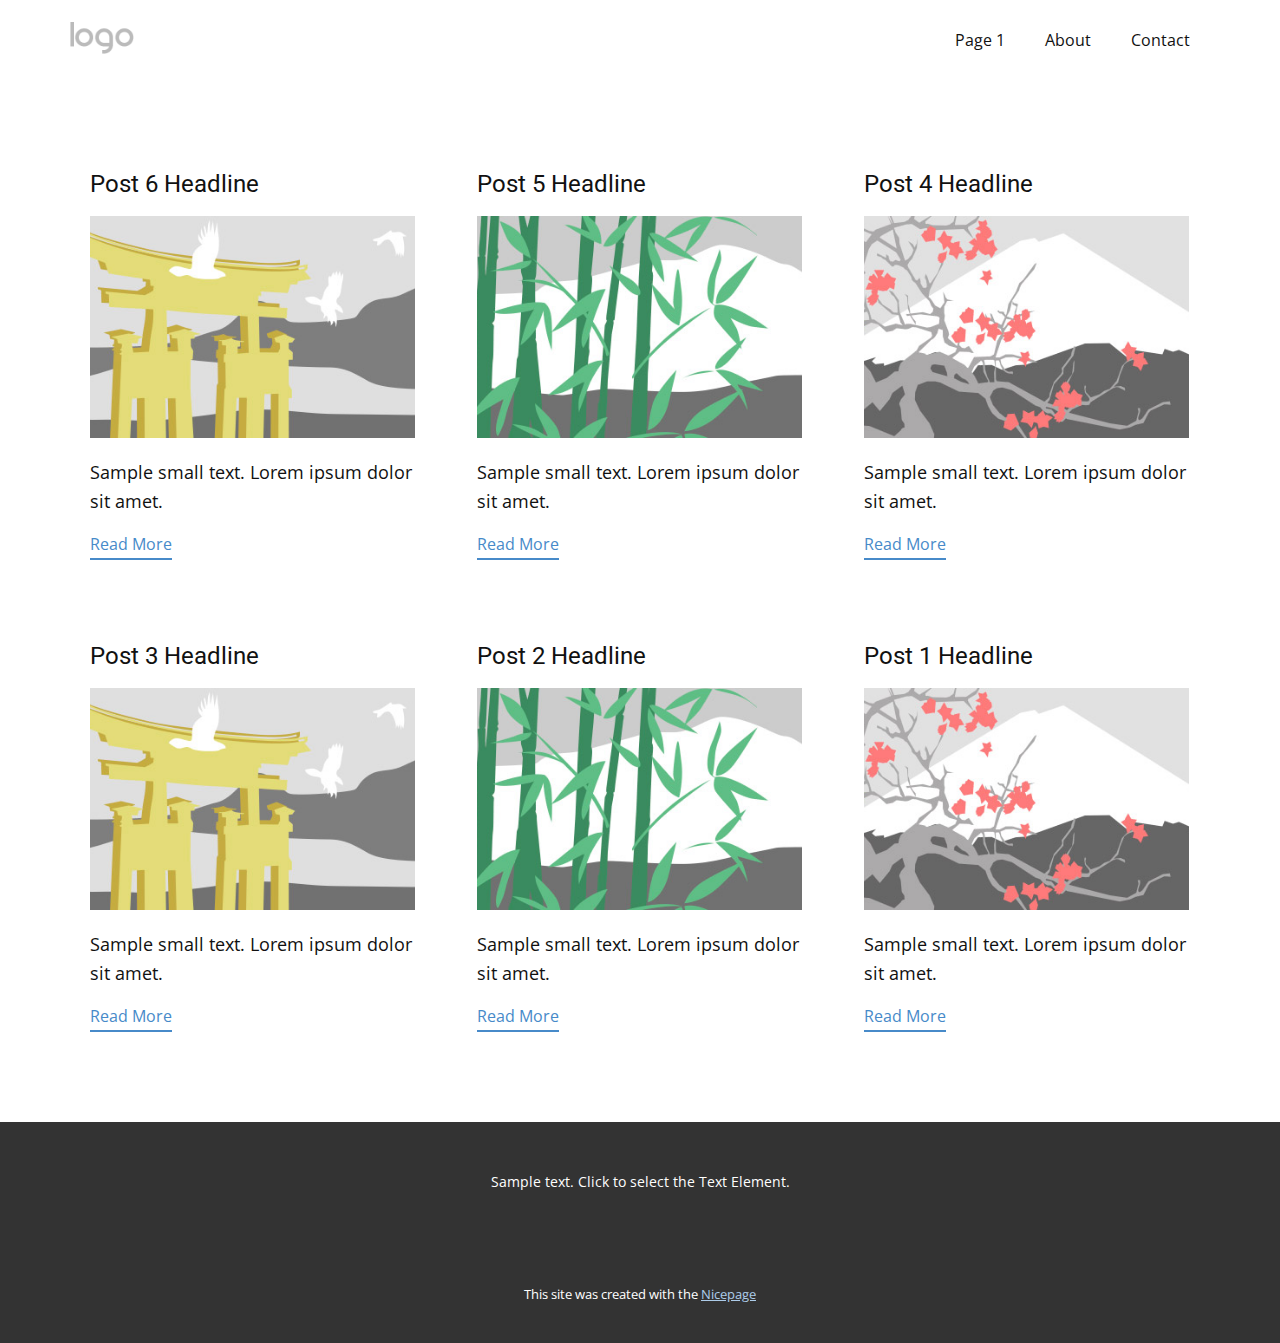
<file: WebSite6331773/blog/blog.html>
<!DOCTYPE html>
<html style="font-size: 16px;" lang="en"><head>
    <meta name="viewport" content="width=device-width, initial-scale=1.0">
    <meta charset="utf-8">
    <meta name="keywords" content="">
    <meta name="description" content="">
    <title>Blog</title>
    <link rel="stylesheet" href="../nicepage.css" media="screen">
<link rel="stylesheet" href="../Blog-Template.css" media="screen">
    <script class="u-script" type="text/javascript" src="../jquery-1.9.1.min.js" defer=""></script>
    <script class="u-script" type="text/javascript" src="../nicepage.js" defer=""></script>
    <meta name="generator" content="Nicepage 6.16.15, nicepage.com">
    <link id="u-theme-google-font" rel="stylesheet" href="https://fonts.googleapis.com/css?family=Roboto:100,100i,300,300i,400,400i,500,500i,700,700i,900,900i|Open+Sans:300,300i,400,400i,500,500i,600,600i,700,700i,800,800i">
    
    
    
    <script type="application/ld+json">{
		"@context": "http://schema.org",
		"@type": "Organization",
		"name": "",
		"logo": "images/default-logo.png"
}</script>
    <meta name="theme-color" content="#478ac9">
  <meta data-intl-tel-input-cdn-path="intlTelInput/"></head>
  <body data-path-to-root="./" data-include-products="false" class="u-body u-xl-mode" data-lang="en"><header class="u-clearfix u-header u-header" id="sec-6c7b"><div class="u-clearfix u-sheet u-valign-middle u-sheet-1">
        <a href="#" class="u-image u-logo u-image-1">
          <img src="../images/default-logo.png" class="u-logo-image u-logo-image-1">
        </a>
        <nav class="u-menu u-menu-dropdown u-offcanvas u-menu-1">
          <div class="menu-collapse" style="font-size: 1rem; letter-spacing: 0px;">
            <a class="u-button-style u-custom-left-right-menu-spacing u-custom-padding-bottom u-custom-top-bottom-menu-spacing u-nav-link u-text-active-palette-1-base u-text-hover-palette-2-base" href="#">
              <svg class="u-svg-link" viewBox="0 0 24 24"><use xlink:href="#menu-hamburger"></use></svg>
              <svg class="u-svg-content" version="1.1" id="menu-hamburger" viewBox="0 0 16 16" x="0px" y="0px" xmlns:xlink="http://www.w3.org/1999/xlink" xmlns="http://www.w3.org/2000/svg"><g><rect y="1" width="16" height="2"></rect><rect y="7" width="16" height="2"></rect><rect y="13" width="16" height="2"></rect>
</g></svg>
            </a>
          </div>
          <div class="u-nav-container">
            <ul class="u-nav u-unstyled u-nav-1"><li class="u-nav-item"><a class="u-button-style u-nav-link u-text-active-palette-1-base u-text-hover-palette-2-base" href="../" style="padding: 10px 20px;">Page 1</a>
</li><li class="u-nav-item"><a class="u-button-style u-nav-link u-text-active-palette-1-base u-text-hover-palette-2-base" href="../About.html" style="padding: 10px 20px;">About</a>
</li><li class="u-nav-item"><a class="u-button-style u-nav-link u-text-active-palette-1-base u-text-hover-palette-2-base" href="../Contact.html" style="padding: 10px 20px;">Contact</a>
</li></ul>
          </div>
          <div class="u-nav-container-collapse">
            <div class="u-black u-container-style u-inner-container-layout u-opacity u-opacity-95 u-sidenav">
              <div class="u-inner-container-layout u-sidenav-overflow">
                <div class="u-menu-close"></div>
                <ul class="u-align-center u-nav u-popupmenu-items u-unstyled u-nav-2"><li class="u-nav-item"><a class="u-button-style u-nav-link" href="../">Page 1</a>
</li><li class="u-nav-item"><a class="u-button-style u-nav-link" href="../About.html">About</a>
</li><li class="u-nav-item"><a class="u-button-style u-nav-link" href="../Contact.html">Contact</a>
</li></ul>
              </div>
            </div>
            <div class="u-black u-menu-overlay u-opacity u-opacity-70"></div>
          </div>
        </nav>
      </div></header>
    <section class="u-clearfix u-section-1" id="sec-f47a">
      <div class="u-clearfix u-sheet u-valign-middle u-sheet-1"><!--blog--><!--blog_options_json--><!--{"type":"Recent","source":"","tags":"","count":""}--><!--/blog_options_json-->
        <div class="u-blog u-expanded-width u-repeater u-repeater-1"><!--blog_post-->
          <div class="u-blog-post u-container-style u-repeater-item u-white u-repeater-item-1">
            <div class="u-container-layout u-similar-container u-valign-top u-container-layout-1"><!--blog_post_header-->
              <h4 class="u-blog-control u-text u-text-1">
                <a class="u-post-header-link" href="../blog/post-5.html">Post 6 Headline</a>
              </h4><!--/blog_post_header--><!--blog_post_image-->
              <a class="u-post-header-link" href="../blog/post-5.html"><img alt="" class="u-blog-control u-expanded-width u-image u-image-default u-image-1" src="../images/8ad73f3c.jpeg"></a><!--/blog_post_image--><!--blog_post_content-->
              <div class="u-blog-control u-post-content u-text u-text-2 fr-view">Sample small text. Lorem ipsum dolor sit amet.</div><!--/blog_post_content--><!--blog_post_readmore-->
              <a href="../blog/post-5.html" class="u-blog-control u-border-2 u-border-palette-1-base u-btn u-btn-rectangle u-button-style u-none u-btn-1"><!--blog_post_readmore_content--><!--options_json--><!--{"content":"","defaultValue":"Read More"}--><!--/options_json-->Read More<!--/blog_post_readmore_content--></a><!--/blog_post_readmore-->
            </div>
          </div><div class="u-blog-post u-container-style u-repeater-item u-video-cover u-white">
            <div class="u-container-layout u-similar-container u-valign-top u-container-layout-2"><!--blog_post_header-->
              <h4 class="u-blog-control u-text u-text-3">
                <a class="u-post-header-link" href="../blog/post-4.html">Post 5 Headline</a>
              </h4><!--/blog_post_header--><!--blog_post_image-->
              <a class="u-post-header-link" href="../blog/post-4.html"><img alt="" class="u-blog-control u-expanded-width u-image u-image-default u-image-2" src="../images/68f64b9d.jpeg"></a><!--/blog_post_image--><!--blog_post_content-->
              <div class="u-blog-control u-post-content u-text u-text-4 fr-view">Sample small text. Lorem ipsum dolor sit amet.</div><!--/blog_post_content--><!--blog_post_readmore-->
              <a href="../blog/post-4.html" class="u-blog-control u-border-2 u-border-palette-1-base u-btn u-btn-rectangle u-button-style u-none u-btn-2"><!--blog_post_readmore_content--><!--options_json--><!--{"content":"","defaultValue":"Read More"}--><!--/options_json-->Read More<!--/blog_post_readmore_content--></a><!--/blog_post_readmore-->
            </div>
          </div><div class="u-blog-post u-container-style u-repeater-item u-video-cover u-white">
            <div class="u-container-layout u-similar-container u-valign-top u-container-layout-3"><!--blog_post_header-->
              <h4 class="u-blog-control u-text u-text-5">
                <a class="u-post-header-link" href="../blog/post-3.html">Post 4 Headline</a>
              </h4><!--/blog_post_header--><!--blog_post_image-->
              <a class="u-post-header-link" href="../blog/post-3.html"><img alt="" class="u-blog-control u-expanded-width u-image u-image-default u-image-3" src="../images/0fd3416c.jpeg"></a><!--/blog_post_image--><!--blog_post_content-->
              <div class="u-blog-control u-post-content u-text u-text-6 fr-view">Sample small text. Lorem ipsum dolor sit amet.</div><!--/blog_post_content--><!--blog_post_readmore-->
              <a href="../blog/post-3.html" class="u-blog-control u-border-2 u-border-palette-1-base u-btn u-btn-rectangle u-button-style u-none u-btn-3"><!--blog_post_readmore_content--><!--options_json--><!--{"content":"","defaultValue":"Read More"}--><!--/options_json-->Read More<!--/blog_post_readmore_content--></a><!--/blog_post_readmore-->
            </div>
          </div><div class="u-blog-post u-container-style u-repeater-item u-white u-repeater-item-1">
            <div class="u-container-layout u-similar-container u-valign-top u-container-layout-1"><!--blog_post_header-->
              <h4 class="u-blog-control u-text u-text-1">
                <a class="u-post-header-link" href="../blog/post-2.html">Post 3 Headline</a>
              </h4><!--/blog_post_header--><!--blog_post_image-->
              <a class="u-post-header-link" href="../blog/post-2.html"><img alt="" class="u-blog-control u-expanded-width u-image u-image-default u-image-1" src="../images/8ad73f3c.jpeg"></a><!--/blog_post_image--><!--blog_post_content-->
              <div class="u-blog-control u-post-content u-text u-text-2 fr-view">Sample small text. Lorem ipsum dolor sit amet.</div><!--/blog_post_content--><!--blog_post_readmore-->
              <a href="../blog/post-2.html" class="u-blog-control u-border-2 u-border-palette-1-base u-btn u-btn-rectangle u-button-style u-none u-btn-1"><!--blog_post_readmore_content--><!--options_json--><!--{"content":"","defaultValue":"Read More"}--><!--/options_json-->Read More<!--/blog_post_readmore_content--></a><!--/blog_post_readmore-->
            </div>
          </div><div class="u-blog-post u-container-style u-repeater-item u-video-cover u-white">
            <div class="u-container-layout u-similar-container u-valign-top u-container-layout-2"><!--blog_post_header-->
              <h4 class="u-blog-control u-text u-text-3">
                <a class="u-post-header-link" href="../blog/post-1.html">Post 2 Headline</a>
              </h4><!--/blog_post_header--><!--blog_post_image-->
              <a class="u-post-header-link" href="../blog/post-1.html"><img alt="" class="u-blog-control u-expanded-width u-image u-image-default u-image-2" src="../images/68f64b9d.jpeg"></a><!--/blog_post_image--><!--blog_post_content-->
              <div class="u-blog-control u-post-content u-text u-text-4 fr-view">Sample small text. Lorem ipsum dolor sit amet.</div><!--/blog_post_content--><!--blog_post_readmore-->
              <a href="../blog/post-1.html" class="u-blog-control u-border-2 u-border-palette-1-base u-btn u-btn-rectangle u-button-style u-none u-btn-2"><!--blog_post_readmore_content--><!--options_json--><!--{"content":"","defaultValue":"Read More"}--><!--/options_json-->Read More<!--/blog_post_readmore_content--></a><!--/blog_post_readmore-->
            </div>
          </div><div class="u-blog-post u-container-style u-repeater-item u-video-cover u-white">
            <div class="u-container-layout u-similar-container u-valign-top u-container-layout-3"><!--blog_post_header-->
              <h4 class="u-blog-control u-text u-text-5">
                <a class="u-post-header-link" href="../blog/post.html">Post 1 Headline</a>
              </h4><!--/blog_post_header--><!--blog_post_image-->
              <a class="u-post-header-link" href="../blog/post.html"><img alt="" class="u-blog-control u-expanded-width u-image u-image-default u-image-3" src="../images/0fd3416c.jpeg"></a><!--/blog_post_image--><!--blog_post_content-->
              <div class="u-blog-control u-post-content u-text u-text-6 fr-view">Sample small text. Lorem ipsum dolor sit amet.</div><!--/blog_post_content--><!--blog_post_readmore-->
              <a href="../blog/post.html" class="u-blog-control u-border-2 u-border-palette-1-base u-btn u-btn-rectangle u-button-style u-none u-btn-3"><!--blog_post_readmore_content--><!--options_json--><!--{"content":"","defaultValue":"Read More"}--><!--/options_json-->Read More<!--/blog_post_readmore_content--></a><!--/blog_post_readmore-->
            </div>
          </div><!--/blog_post--><!--blog_post-->
          <!--/blog_post--><!--blog_post-->
          <!--/blog_post-->
        </div><!--/blog-->
      </div>
    </section>
    
    
    
    <footer class="u-align-center u-clearfix u-container-align-center u-footer u-grey-80 u-footer" id="sec-4375"><div class="u-clearfix u-sheet u-sheet-1">
        <p class="u-small-text u-text u-text-variant u-text-1">Sample text. Click to select the Text Element.</p>
      </div></footer>
    <section class="u-backlink u-clearfix u-grey-80">
      <p class="u-text">
        <span>This site was created with the </span>
        <a class="u-link" href="https://nicepage.com/" target="_blank" rel="nofollow">
          <span>Nicepage</span>
        </a>
      </p>
    </section>
  
</body></html>
</file>
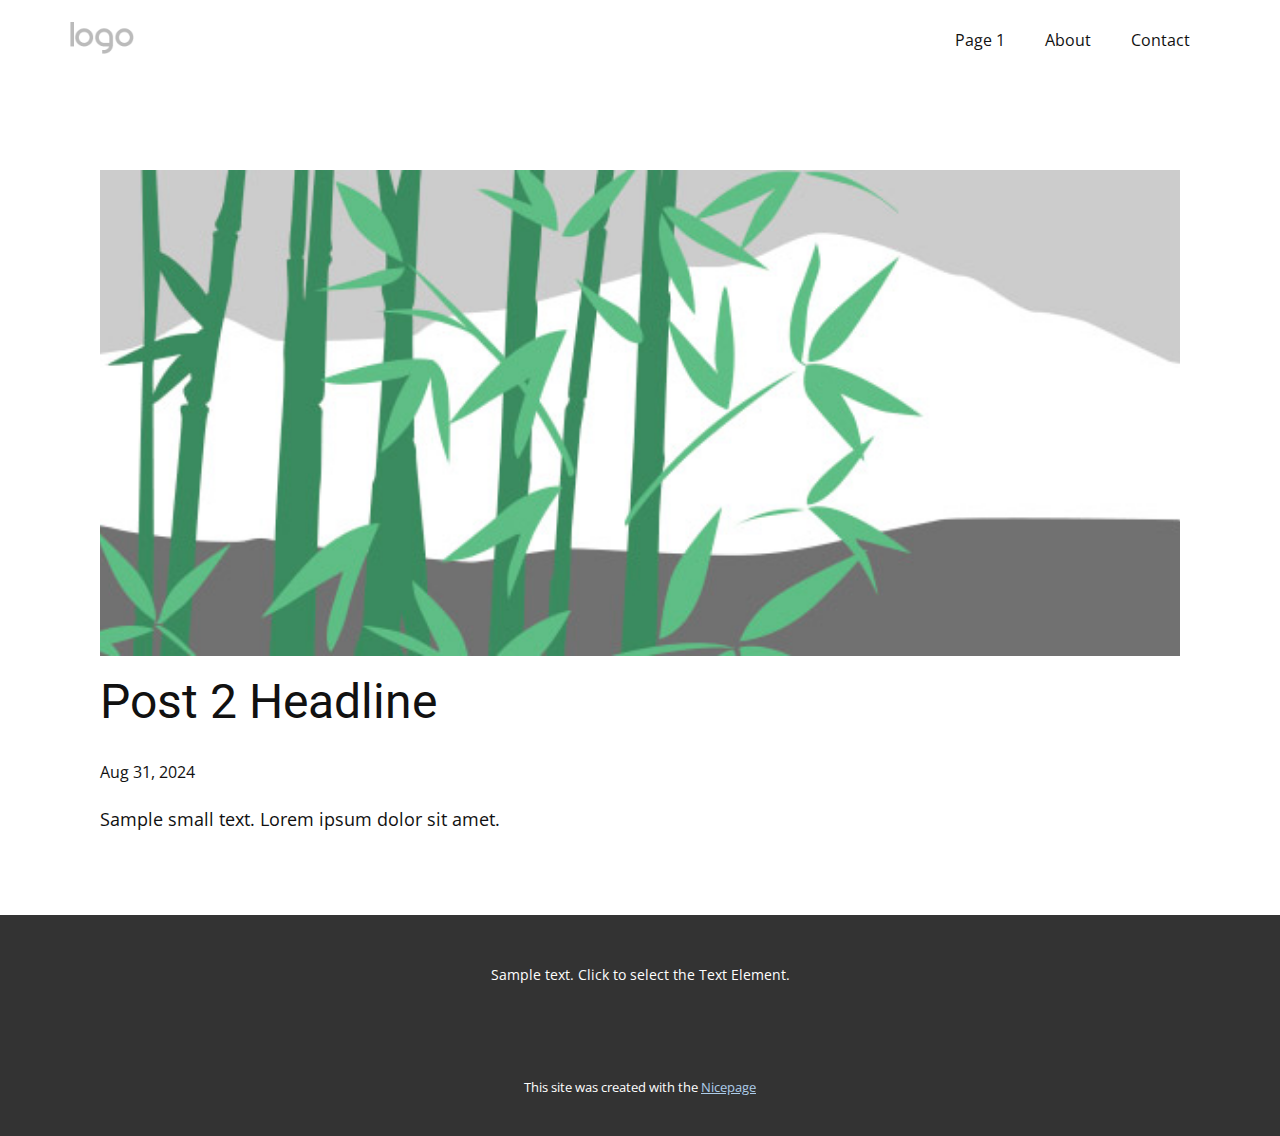
<file: WebSite6331773/blog/post-1.html>
<!DOCTYPE html>
<html style="font-size: 16px;" lang="en"><head>
    <meta name="viewport" content="width=device-width, initial-scale=1.0">
    <meta charset="utf-8">
    <meta name="keywords" content="Post 1 Headline">
    <meta name="description" content="">
    <title>Post 2 Headline</title>
    <link rel="stylesheet" href="../nicepage.css" media="screen">
<link rel="stylesheet" href="../Post-Template.css" media="screen">
    <script class="u-script" type="text/javascript" src="../jquery-1.9.1.min.js" defer=""></script>
    <script class="u-script" type="text/javascript" src="../nicepage.js" defer=""></script>
    <meta name="generator" content="Nicepage 6.16.15, nicepage.com">
    <link id="u-theme-google-font" rel="stylesheet" href="https://fonts.googleapis.com/css?family=Roboto:100,100i,300,300i,400,400i,500,500i,700,700i,900,900i|Open+Sans:300,300i,400,400i,500,500i,600,600i,700,700i,800,800i">
    
    
    
    <script type="application/ld+json">{
		"@context": "http://schema.org",
		"@type": "Organization",
		"name": "",
		"logo": "images/default-logo.png"
}</script>
    <meta name="theme-color" content="#478ac9">
  <meta data-intl-tel-input-cdn-path="intlTelInput/"></head>
  <body data-path-to-root="./" data-include-products="false" class="u-body u-xl-mode" data-lang="en"><header class="u-clearfix u-header u-header" id="sec-6c7b"><div class="u-clearfix u-sheet u-valign-middle u-sheet-1">
        <a href="#" class="u-image u-logo u-image-1">
          <img src="../images/default-logo.png" class="u-logo-image u-logo-image-1">
        </a>
        <nav class="u-menu u-menu-dropdown u-offcanvas u-menu-1">
          <div class="menu-collapse" style="font-size: 1rem; letter-spacing: 0px;">
            <a class="u-button-style u-custom-left-right-menu-spacing u-custom-padding-bottom u-custom-top-bottom-menu-spacing u-nav-link u-text-active-palette-1-base u-text-hover-palette-2-base" href="#">
              <svg class="u-svg-link" viewBox="0 0 24 24"><use xlink:href="#menu-hamburger"></use></svg>
              <svg class="u-svg-content" version="1.1" id="menu-hamburger" viewBox="0 0 16 16" x="0px" y="0px" xmlns:xlink="http://www.w3.org/1999/xlink" xmlns="http://www.w3.org/2000/svg"><g><rect y="1" width="16" height="2"></rect><rect y="7" width="16" height="2"></rect><rect y="13" width="16" height="2"></rect>
</g></svg>
            </a>
          </div>
          <div class="u-nav-container">
            <ul class="u-nav u-unstyled u-nav-1"><li class="u-nav-item"><a class="u-button-style u-nav-link u-text-active-palette-1-base u-text-hover-palette-2-base" href="../" style="padding: 10px 20px;">Page 1</a>
</li><li class="u-nav-item"><a class="u-button-style u-nav-link u-text-active-palette-1-base u-text-hover-palette-2-base" href="../About.html" style="padding: 10px 20px;">About</a>
</li><li class="u-nav-item"><a class="u-button-style u-nav-link u-text-active-palette-1-base u-text-hover-palette-2-base" href="../Contact.html" style="padding: 10px 20px;">Contact</a>
</li></ul>
          </div>
          <div class="u-nav-container-collapse">
            <div class="u-black u-container-style u-inner-container-layout u-opacity u-opacity-95 u-sidenav">
              <div class="u-inner-container-layout u-sidenav-overflow">
                <div class="u-menu-close"></div>
                <ul class="u-align-center u-nav u-popupmenu-items u-unstyled u-nav-2"><li class="u-nav-item"><a class="u-button-style u-nav-link" href="../">Page 1</a>
</li><li class="u-nav-item"><a class="u-button-style u-nav-link" href="../About.html">About</a>
</li><li class="u-nav-item"><a class="u-button-style u-nav-link" href="../Contact.html">Contact</a>
</li></ul>
              </div>
            </div>
            <div class="u-black u-menu-overlay u-opacity u-opacity-70"></div>
          </div>
        </nav>
      </div></header>
    <section class="u-align-center u-clearfix u-section-1" id="sec-69cf">
      <div class="u-clearfix u-sheet u-valign-middle-md u-valign-middle-sm u-valign-middle-xs u-sheet-1"><!--post_details--><!--post_details_options_json--><!--{"source":""}--><!--/post_details_options_json--><!--blog_post-->
        <div class="u-container-style u-expanded-width u-post-details u-post-details-1">
          <div class="u-container-layout u-valign-middle u-container-layout-1"><!--blog_post_image-->
            <img alt="" class="u-blog-control u-expanded-width u-image u-image-default u-image-1" src="../images/68f64b9d.jpeg"><!--/blog_post_image--><!--blog_post_header-->
            <h2 class="u-blog-control u-text u-text-1">Post 2 Headline</h2><!--/blog_post_header--><!--blog_post_metadata-->
            <div class="u-blog-control u-metadata u-metadata-1"><!--blog_post_metadata_date-->
              <span class="u-meta-date u-meta-icon">Aug 31, 2024</span><!--/blog_post_metadata_date--><!--blog_post_metadata_category-->
              <!--/blog_post_metadata_category--><!--blog_post_metadata_comments-->
              <!--/blog_post_metadata_comments-->
            </div><!--/blog_post_metadata--><!--blog_post_content-->
            <div class="u-align-justify u-blog-control u-post-content u-text u-text-2 fr-view">
  Sample small text. Lorem ipsum dolor sit amet.
  </div><!--/blog_post_content-->
          </div>
        </div><!--/blog_post--><!--/post_details-->
      </div>
    </section>
    
    
    
    <footer class="u-align-center u-clearfix u-container-align-center u-footer u-grey-80 u-footer" id="sec-4375"><div class="u-clearfix u-sheet u-sheet-1">
        <p class="u-small-text u-text u-text-variant u-text-1">Sample text. Click to select the Text Element.</p>
      </div></footer>
    <section class="u-backlink u-clearfix u-grey-80">
      <p class="u-text">
        <span>This site was created with the </span>
        <a class="u-link" href="https://nicepage.com/" target="_blank" rel="nofollow">
          <span>Nicepage</span>
        </a>
      </p>
    </section>
  
</body></html>
</file>
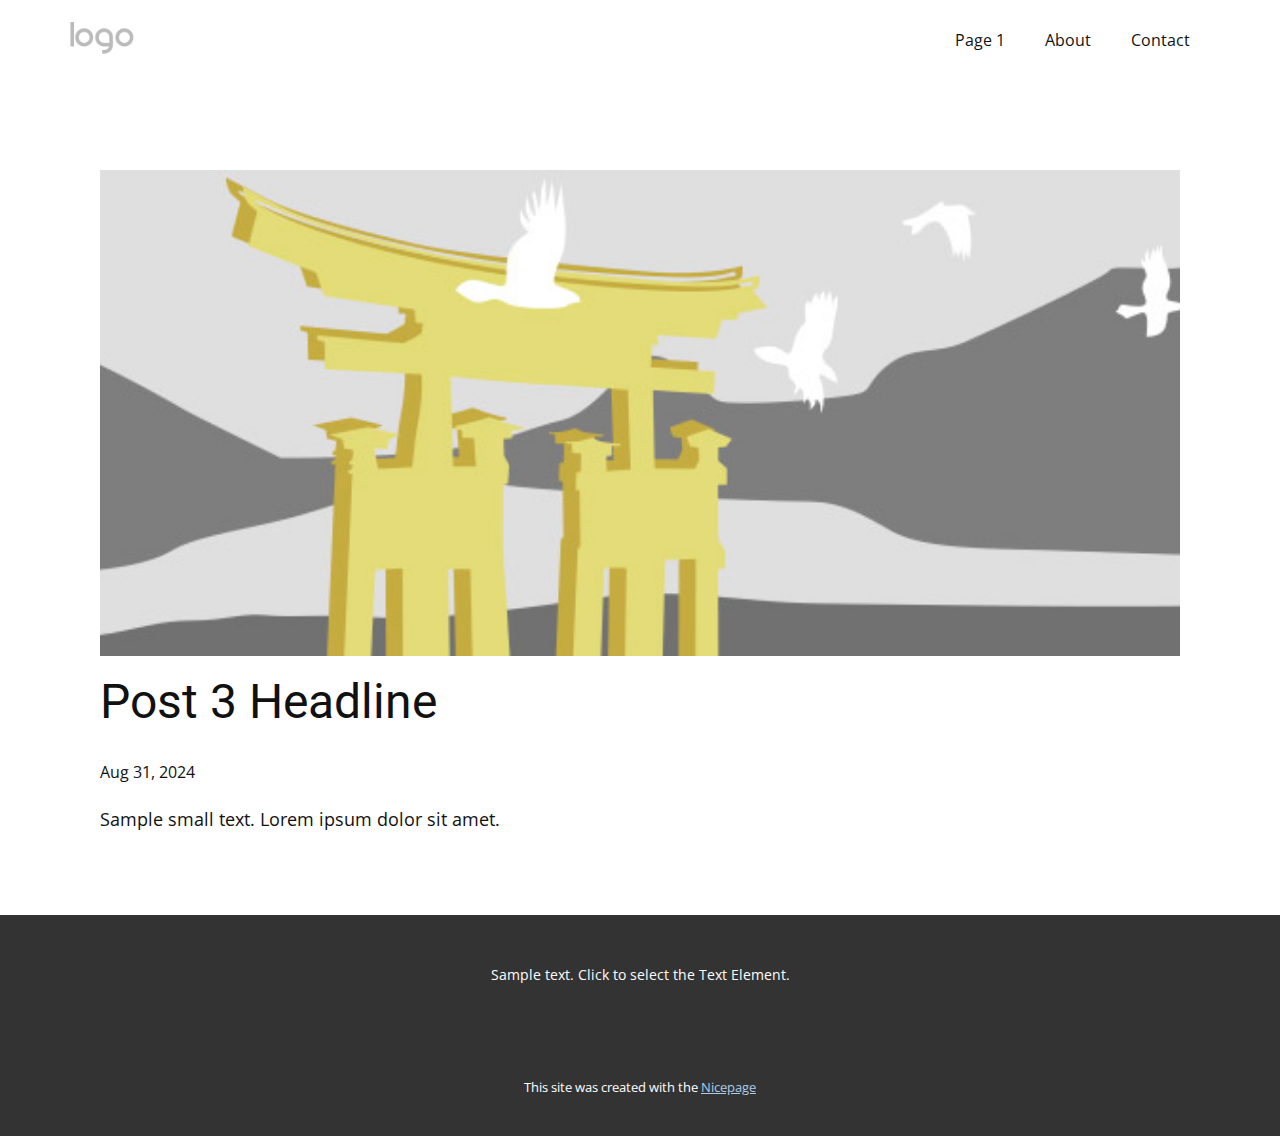
<file: WebSite6331773/blog/post-2.html>
<!DOCTYPE html>
<html style="font-size: 16px;" lang="en"><head>
    <meta name="viewport" content="width=device-width, initial-scale=1.0">
    <meta charset="utf-8">
    <meta name="keywords" content="Post 1 Headline">
    <meta name="description" content="">
    <title>Post 3 Headline</title>
    <link rel="stylesheet" href="../nicepage.css" media="screen">
<link rel="stylesheet" href="../Post-Template.css" media="screen">
    <script class="u-script" type="text/javascript" src="../jquery-1.9.1.min.js" defer=""></script>
    <script class="u-script" type="text/javascript" src="../nicepage.js" defer=""></script>
    <meta name="generator" content="Nicepage 6.16.15, nicepage.com">
    <link id="u-theme-google-font" rel="stylesheet" href="https://fonts.googleapis.com/css?family=Roboto:100,100i,300,300i,400,400i,500,500i,700,700i,900,900i|Open+Sans:300,300i,400,400i,500,500i,600,600i,700,700i,800,800i">
    
    
    
    <script type="application/ld+json">{
		"@context": "http://schema.org",
		"@type": "Organization",
		"name": "",
		"logo": "images/default-logo.png"
}</script>
    <meta name="theme-color" content="#478ac9">
  <meta data-intl-tel-input-cdn-path="intlTelInput/"></head>
  <body data-path-to-root="./" data-include-products="false" class="u-body u-xl-mode" data-lang="en"><header class="u-clearfix u-header u-header" id="sec-6c7b"><div class="u-clearfix u-sheet u-valign-middle u-sheet-1">
        <a href="#" class="u-image u-logo u-image-1">
          <img src="../images/default-logo.png" class="u-logo-image u-logo-image-1">
        </a>
        <nav class="u-menu u-menu-dropdown u-offcanvas u-menu-1">
          <div class="menu-collapse" style="font-size: 1rem; letter-spacing: 0px;">
            <a class="u-button-style u-custom-left-right-menu-spacing u-custom-padding-bottom u-custom-top-bottom-menu-spacing u-nav-link u-text-active-palette-1-base u-text-hover-palette-2-base" href="#">
              <svg class="u-svg-link" viewBox="0 0 24 24"><use xlink:href="#menu-hamburger"></use></svg>
              <svg class="u-svg-content" version="1.1" id="menu-hamburger" viewBox="0 0 16 16" x="0px" y="0px" xmlns:xlink="http://www.w3.org/1999/xlink" xmlns="http://www.w3.org/2000/svg"><g><rect y="1" width="16" height="2"></rect><rect y="7" width="16" height="2"></rect><rect y="13" width="16" height="2"></rect>
</g></svg>
            </a>
          </div>
          <div class="u-nav-container">
            <ul class="u-nav u-unstyled u-nav-1"><li class="u-nav-item"><a class="u-button-style u-nav-link u-text-active-palette-1-base u-text-hover-palette-2-base" href="../" style="padding: 10px 20px;">Page 1</a>
</li><li class="u-nav-item"><a class="u-button-style u-nav-link u-text-active-palette-1-base u-text-hover-palette-2-base" href="../About.html" style="padding: 10px 20px;">About</a>
</li><li class="u-nav-item"><a class="u-button-style u-nav-link u-text-active-palette-1-base u-text-hover-palette-2-base" href="../Contact.html" style="padding: 10px 20px;">Contact</a>
</li></ul>
          </div>
          <div class="u-nav-container-collapse">
            <div class="u-black u-container-style u-inner-container-layout u-opacity u-opacity-95 u-sidenav">
              <div class="u-inner-container-layout u-sidenav-overflow">
                <div class="u-menu-close"></div>
                <ul class="u-align-center u-nav u-popupmenu-items u-unstyled u-nav-2"><li class="u-nav-item"><a class="u-button-style u-nav-link" href="../">Page 1</a>
</li><li class="u-nav-item"><a class="u-button-style u-nav-link" href="../About.html">About</a>
</li><li class="u-nav-item"><a class="u-button-style u-nav-link" href="../Contact.html">Contact</a>
</li></ul>
              </div>
            </div>
            <div class="u-black u-menu-overlay u-opacity u-opacity-70"></div>
          </div>
        </nav>
      </div></header>
    <section class="u-align-center u-clearfix u-section-1" id="sec-69cf">
      <div class="u-clearfix u-sheet u-valign-middle-md u-valign-middle-sm u-valign-middle-xs u-sheet-1"><!--post_details--><!--post_details_options_json--><!--{"source":""}--><!--/post_details_options_json--><!--blog_post-->
        <div class="u-container-style u-expanded-width u-post-details u-post-details-1">
          <div class="u-container-layout u-valign-middle u-container-layout-1"><!--blog_post_image-->
            <img alt="" class="u-blog-control u-expanded-width u-image u-image-default u-image-1" src="../images/8ad73f3c.jpeg"><!--/blog_post_image--><!--blog_post_header-->
            <h2 class="u-blog-control u-text u-text-1">Post 3 Headline</h2><!--/blog_post_header--><!--blog_post_metadata-->
            <div class="u-blog-control u-metadata u-metadata-1"><!--blog_post_metadata_date-->
              <span class="u-meta-date u-meta-icon">Aug 31, 2024</span><!--/blog_post_metadata_date--><!--blog_post_metadata_category-->
              <!--/blog_post_metadata_category--><!--blog_post_metadata_comments-->
              <!--/blog_post_metadata_comments-->
            </div><!--/blog_post_metadata--><!--blog_post_content-->
            <div class="u-align-justify u-blog-control u-post-content u-text u-text-2 fr-view">
  Sample small text. Lorem ipsum dolor sit amet.
  </div><!--/blog_post_content-->
          </div>
        </div><!--/blog_post--><!--/post_details-->
      </div>
    </section>
    
    
    
    <footer class="u-align-center u-clearfix u-container-align-center u-footer u-grey-80 u-footer" id="sec-4375"><div class="u-clearfix u-sheet u-sheet-1">
        <p class="u-small-text u-text u-text-variant u-text-1">Sample text. Click to select the Text Element.</p>
      </div></footer>
    <section class="u-backlink u-clearfix u-grey-80">
      <p class="u-text">
        <span>This site was created with the </span>
        <a class="u-link" href="https://nicepage.com/" target="_blank" rel="nofollow">
          <span>Nicepage</span>
        </a>
      </p>
    </section>
  
</body></html>
</file>
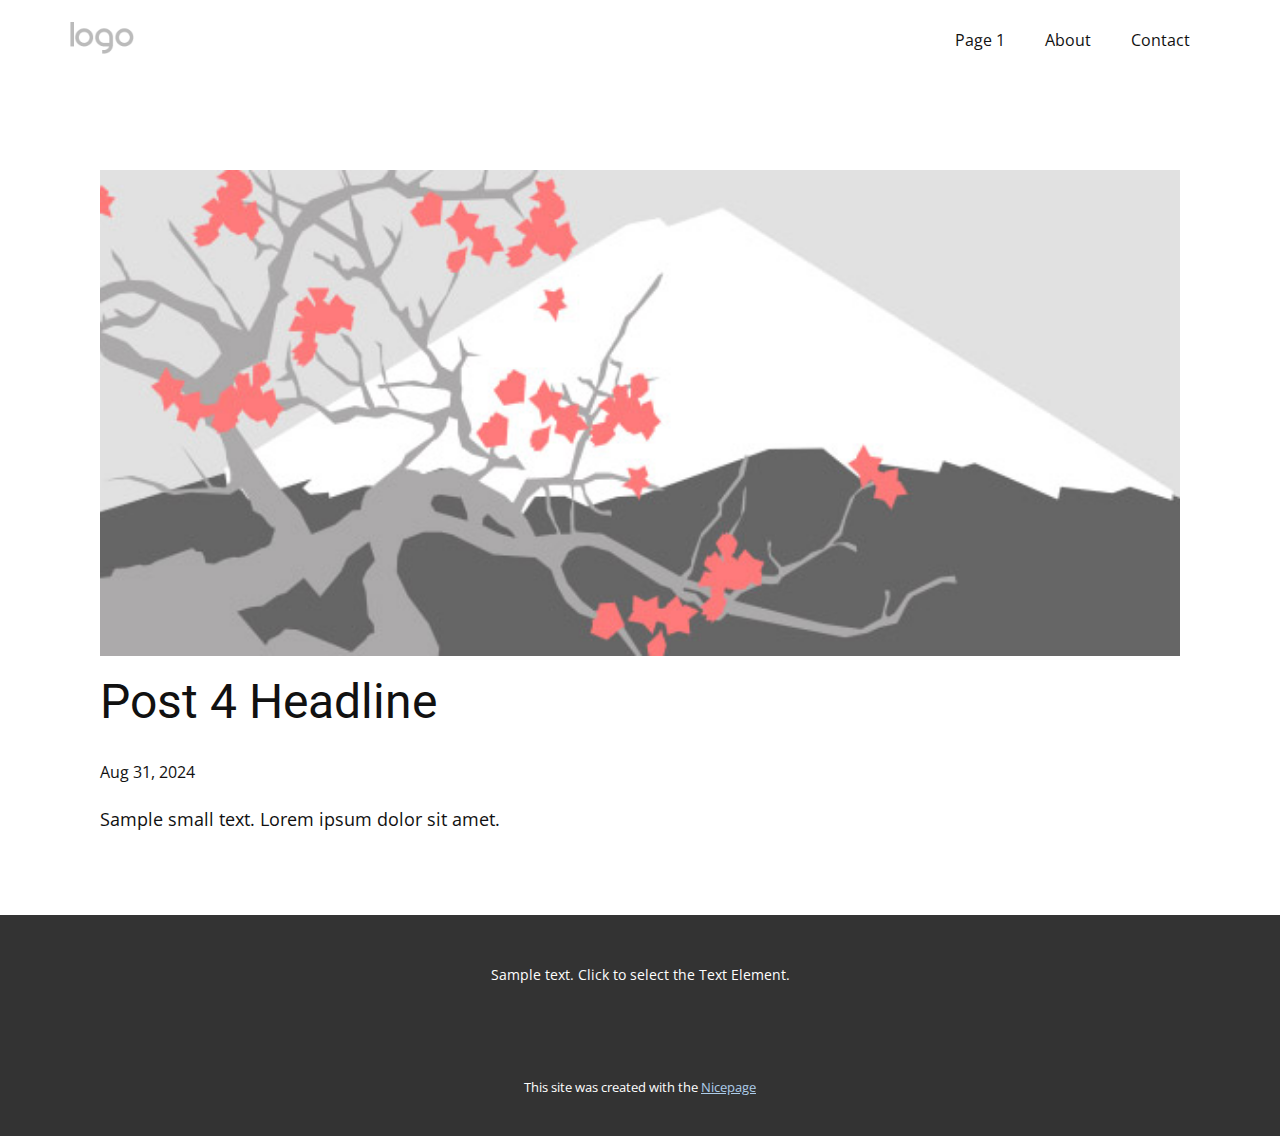
<file: WebSite6331773/blog/post-3.html>
<!DOCTYPE html>
<html style="font-size: 16px;" lang="en"><head>
    <meta name="viewport" content="width=device-width, initial-scale=1.0">
    <meta charset="utf-8">
    <meta name="keywords" content="Post 1 Headline">
    <meta name="description" content="">
    <title>Post 4 Headline</title>
    <link rel="stylesheet" href="../nicepage.css" media="screen">
<link rel="stylesheet" href="../Post-Template.css" media="screen">
    <script class="u-script" type="text/javascript" src="../jquery-1.9.1.min.js" defer=""></script>
    <script class="u-script" type="text/javascript" src="../nicepage.js" defer=""></script>
    <meta name="generator" content="Nicepage 6.16.15, nicepage.com">
    <link id="u-theme-google-font" rel="stylesheet" href="https://fonts.googleapis.com/css?family=Roboto:100,100i,300,300i,400,400i,500,500i,700,700i,900,900i|Open+Sans:300,300i,400,400i,500,500i,600,600i,700,700i,800,800i">
    
    
    
    <script type="application/ld+json">{
		"@context": "http://schema.org",
		"@type": "Organization",
		"name": "",
		"logo": "images/default-logo.png"
}</script>
    <meta name="theme-color" content="#478ac9">
  <meta data-intl-tel-input-cdn-path="intlTelInput/"></head>
  <body data-path-to-root="./" data-include-products="false" class="u-body u-xl-mode" data-lang="en"><header class="u-clearfix u-header u-header" id="sec-6c7b"><div class="u-clearfix u-sheet u-valign-middle u-sheet-1">
        <a href="#" class="u-image u-logo u-image-1">
          <img src="../images/default-logo.png" class="u-logo-image u-logo-image-1">
        </a>
        <nav class="u-menu u-menu-dropdown u-offcanvas u-menu-1">
          <div class="menu-collapse" style="font-size: 1rem; letter-spacing: 0px;">
            <a class="u-button-style u-custom-left-right-menu-spacing u-custom-padding-bottom u-custom-top-bottom-menu-spacing u-nav-link u-text-active-palette-1-base u-text-hover-palette-2-base" href="#">
              <svg class="u-svg-link" viewBox="0 0 24 24"><use xlink:href="#menu-hamburger"></use></svg>
              <svg class="u-svg-content" version="1.1" id="menu-hamburger" viewBox="0 0 16 16" x="0px" y="0px" xmlns:xlink="http://www.w3.org/1999/xlink" xmlns="http://www.w3.org/2000/svg"><g><rect y="1" width="16" height="2"></rect><rect y="7" width="16" height="2"></rect><rect y="13" width="16" height="2"></rect>
</g></svg>
            </a>
          </div>
          <div class="u-nav-container">
            <ul class="u-nav u-unstyled u-nav-1"><li class="u-nav-item"><a class="u-button-style u-nav-link u-text-active-palette-1-base u-text-hover-palette-2-base" href="../" style="padding: 10px 20px;">Page 1</a>
</li><li class="u-nav-item"><a class="u-button-style u-nav-link u-text-active-palette-1-base u-text-hover-palette-2-base" href="../About.html" style="padding: 10px 20px;">About</a>
</li><li class="u-nav-item"><a class="u-button-style u-nav-link u-text-active-palette-1-base u-text-hover-palette-2-base" href="../Contact.html" style="padding: 10px 20px;">Contact</a>
</li></ul>
          </div>
          <div class="u-nav-container-collapse">
            <div class="u-black u-container-style u-inner-container-layout u-opacity u-opacity-95 u-sidenav">
              <div class="u-inner-container-layout u-sidenav-overflow">
                <div class="u-menu-close"></div>
                <ul class="u-align-center u-nav u-popupmenu-items u-unstyled u-nav-2"><li class="u-nav-item"><a class="u-button-style u-nav-link" href="../">Page 1</a>
</li><li class="u-nav-item"><a class="u-button-style u-nav-link" href="../About.html">About</a>
</li><li class="u-nav-item"><a class="u-button-style u-nav-link" href="../Contact.html">Contact</a>
</li></ul>
              </div>
            </div>
            <div class="u-black u-menu-overlay u-opacity u-opacity-70"></div>
          </div>
        </nav>
      </div></header>
    <section class="u-align-center u-clearfix u-section-1" id="sec-69cf">
      <div class="u-clearfix u-sheet u-valign-middle-md u-valign-middle-sm u-valign-middle-xs u-sheet-1"><!--post_details--><!--post_details_options_json--><!--{"source":""}--><!--/post_details_options_json--><!--blog_post-->
        <div class="u-container-style u-expanded-width u-post-details u-post-details-1">
          <div class="u-container-layout u-valign-middle u-container-layout-1"><!--blog_post_image-->
            <img alt="" class="u-blog-control u-expanded-width u-image u-image-default u-image-1" src="../images/0fd3416c.jpeg"><!--/blog_post_image--><!--blog_post_header-->
            <h2 class="u-blog-control u-text u-text-1">Post 4 Headline</h2><!--/blog_post_header--><!--blog_post_metadata-->
            <div class="u-blog-control u-metadata u-metadata-1"><!--blog_post_metadata_date-->
              <span class="u-meta-date u-meta-icon">Aug 31, 2024</span><!--/blog_post_metadata_date--><!--blog_post_metadata_category-->
              <!--/blog_post_metadata_category--><!--blog_post_metadata_comments-->
              <!--/blog_post_metadata_comments-->
            </div><!--/blog_post_metadata--><!--blog_post_content-->
            <div class="u-align-justify u-blog-control u-post-content u-text u-text-2 fr-view">
  Sample small text. Lorem ipsum dolor sit amet.
  </div><!--/blog_post_content-->
          </div>
        </div><!--/blog_post--><!--/post_details-->
      </div>
    </section>
    
    
    
    <footer class="u-align-center u-clearfix u-container-align-center u-footer u-grey-80 u-footer" id="sec-4375"><div class="u-clearfix u-sheet u-sheet-1">
        <p class="u-small-text u-text u-text-variant u-text-1">Sample text. Click to select the Text Element.</p>
      </div></footer>
    <section class="u-backlink u-clearfix u-grey-80">
      <p class="u-text">
        <span>This site was created with the </span>
        <a class="u-link" href="https://nicepage.com/" target="_blank" rel="nofollow">
          <span>Nicepage</span>
        </a>
      </p>
    </section>
  
</body></html>
</file>
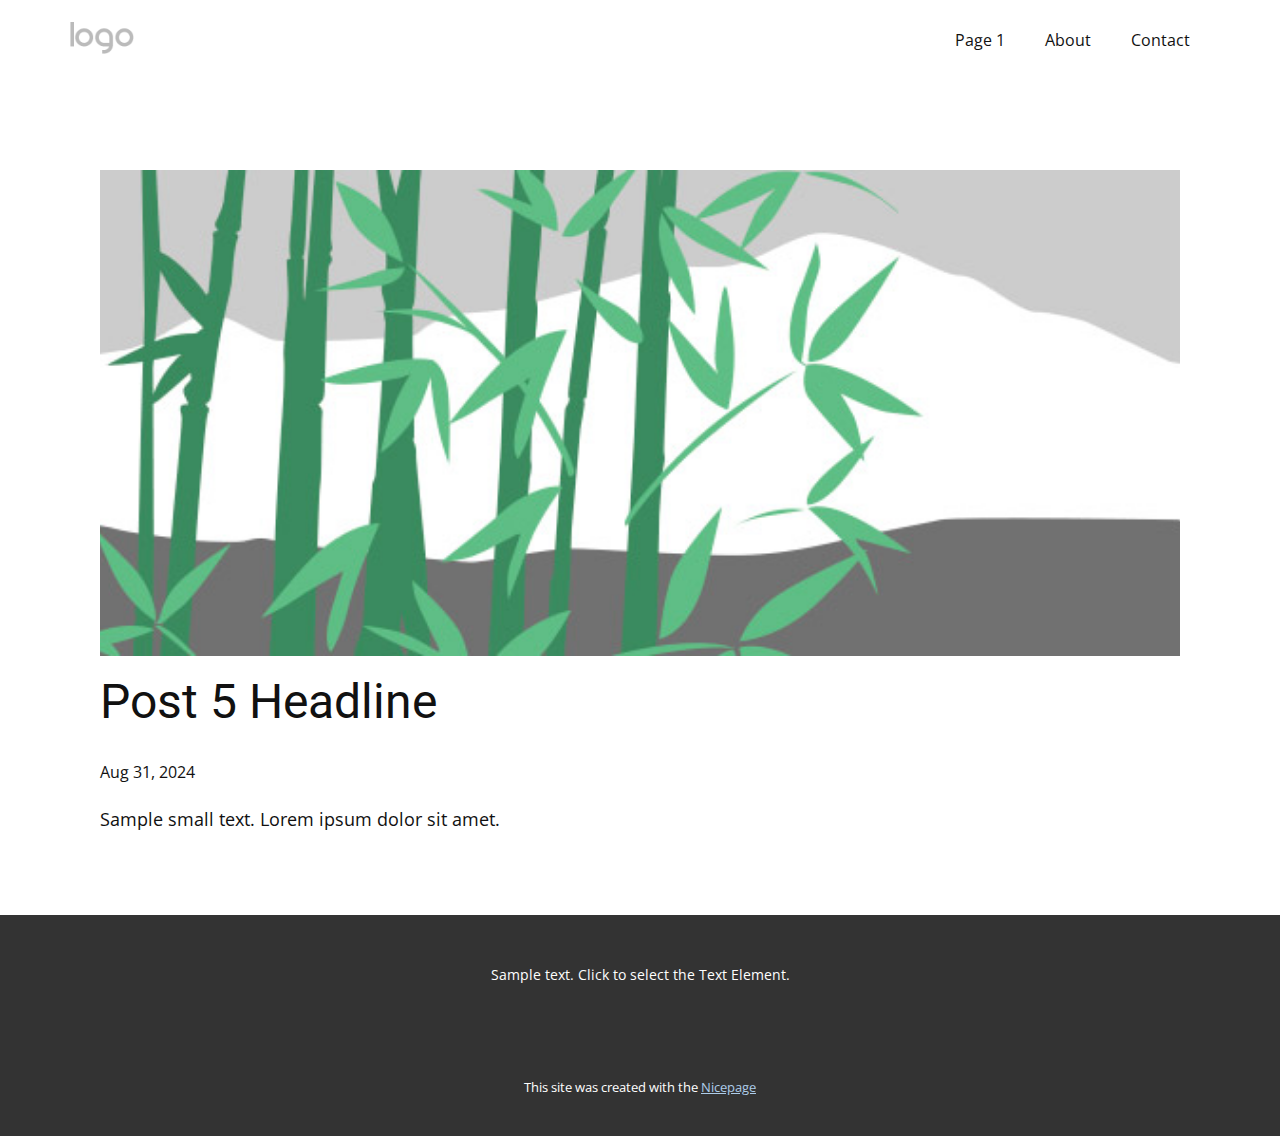
<file: WebSite6331773/blog/post-4.html>
<!DOCTYPE html>
<html style="font-size: 16px;" lang="en"><head>
    <meta name="viewport" content="width=device-width, initial-scale=1.0">
    <meta charset="utf-8">
    <meta name="keywords" content="Post 1 Headline">
    <meta name="description" content="">
    <title>Post 5 Headline</title>
    <link rel="stylesheet" href="../nicepage.css" media="screen">
<link rel="stylesheet" href="../Post-Template.css" media="screen">
    <script class="u-script" type="text/javascript" src="../jquery-1.9.1.min.js" defer=""></script>
    <script class="u-script" type="text/javascript" src="../nicepage.js" defer=""></script>
    <meta name="generator" content="Nicepage 6.16.15, nicepage.com">
    <link id="u-theme-google-font" rel="stylesheet" href="https://fonts.googleapis.com/css?family=Roboto:100,100i,300,300i,400,400i,500,500i,700,700i,900,900i|Open+Sans:300,300i,400,400i,500,500i,600,600i,700,700i,800,800i">
    
    
    
    <script type="application/ld+json">{
		"@context": "http://schema.org",
		"@type": "Organization",
		"name": "",
		"logo": "images/default-logo.png"
}</script>
    <meta name="theme-color" content="#478ac9">
  <meta data-intl-tel-input-cdn-path="intlTelInput/"></head>
  <body data-path-to-root="./" data-include-products="false" class="u-body u-xl-mode" data-lang="en"><header class="u-clearfix u-header u-header" id="sec-6c7b"><div class="u-clearfix u-sheet u-valign-middle u-sheet-1">
        <a href="#" class="u-image u-logo u-image-1">
          <img src="../images/default-logo.png" class="u-logo-image u-logo-image-1">
        </a>
        <nav class="u-menu u-menu-dropdown u-offcanvas u-menu-1">
          <div class="menu-collapse" style="font-size: 1rem; letter-spacing: 0px;">
            <a class="u-button-style u-custom-left-right-menu-spacing u-custom-padding-bottom u-custom-top-bottom-menu-spacing u-nav-link u-text-active-palette-1-base u-text-hover-palette-2-base" href="#">
              <svg class="u-svg-link" viewBox="0 0 24 24"><use xlink:href="#menu-hamburger"></use></svg>
              <svg class="u-svg-content" version="1.1" id="menu-hamburger" viewBox="0 0 16 16" x="0px" y="0px" xmlns:xlink="http://www.w3.org/1999/xlink" xmlns="http://www.w3.org/2000/svg"><g><rect y="1" width="16" height="2"></rect><rect y="7" width="16" height="2"></rect><rect y="13" width="16" height="2"></rect>
</g></svg>
            </a>
          </div>
          <div class="u-nav-container">
            <ul class="u-nav u-unstyled u-nav-1"><li class="u-nav-item"><a class="u-button-style u-nav-link u-text-active-palette-1-base u-text-hover-palette-2-base" href="../" style="padding: 10px 20px;">Page 1</a>
</li><li class="u-nav-item"><a class="u-button-style u-nav-link u-text-active-palette-1-base u-text-hover-palette-2-base" href="../About.html" style="padding: 10px 20px;">About</a>
</li><li class="u-nav-item"><a class="u-button-style u-nav-link u-text-active-palette-1-base u-text-hover-palette-2-base" href="../Contact.html" style="padding: 10px 20px;">Contact</a>
</li></ul>
          </div>
          <div class="u-nav-container-collapse">
            <div class="u-black u-container-style u-inner-container-layout u-opacity u-opacity-95 u-sidenav">
              <div class="u-inner-container-layout u-sidenav-overflow">
                <div class="u-menu-close"></div>
                <ul class="u-align-center u-nav u-popupmenu-items u-unstyled u-nav-2"><li class="u-nav-item"><a class="u-button-style u-nav-link" href="../">Page 1</a>
</li><li class="u-nav-item"><a class="u-button-style u-nav-link" href="../About.html">About</a>
</li><li class="u-nav-item"><a class="u-button-style u-nav-link" href="../Contact.html">Contact</a>
</li></ul>
              </div>
            </div>
            <div class="u-black u-menu-overlay u-opacity u-opacity-70"></div>
          </div>
        </nav>
      </div></header>
    <section class="u-align-center u-clearfix u-section-1" id="sec-69cf">
      <div class="u-clearfix u-sheet u-valign-middle-md u-valign-middle-sm u-valign-middle-xs u-sheet-1"><!--post_details--><!--post_details_options_json--><!--{"source":""}--><!--/post_details_options_json--><!--blog_post-->
        <div class="u-container-style u-expanded-width u-post-details u-post-details-1">
          <div class="u-container-layout u-valign-middle u-container-layout-1"><!--blog_post_image-->
            <img alt="" class="u-blog-control u-expanded-width u-image u-image-default u-image-1" src="../images/68f64b9d.jpeg"><!--/blog_post_image--><!--blog_post_header-->
            <h2 class="u-blog-control u-text u-text-1">Post 5 Headline</h2><!--/blog_post_header--><!--blog_post_metadata-->
            <div class="u-blog-control u-metadata u-metadata-1"><!--blog_post_metadata_date-->
              <span class="u-meta-date u-meta-icon">Aug 31, 2024</span><!--/blog_post_metadata_date--><!--blog_post_metadata_category-->
              <!--/blog_post_metadata_category--><!--blog_post_metadata_comments-->
              <!--/blog_post_metadata_comments-->
            </div><!--/blog_post_metadata--><!--blog_post_content-->
            <div class="u-align-justify u-blog-control u-post-content u-text u-text-2 fr-view">
  Sample small text. Lorem ipsum dolor sit amet.
  </div><!--/blog_post_content-->
          </div>
        </div><!--/blog_post--><!--/post_details-->
      </div>
    </section>
    
    
    
    <footer class="u-align-center u-clearfix u-container-align-center u-footer u-grey-80 u-footer" id="sec-4375"><div class="u-clearfix u-sheet u-sheet-1">
        <p class="u-small-text u-text u-text-variant u-text-1">Sample text. Click to select the Text Element.</p>
      </div></footer>
    <section class="u-backlink u-clearfix u-grey-80">
      <p class="u-text">
        <span>This site was created with the </span>
        <a class="u-link" href="https://nicepage.com/" target="_blank" rel="nofollow">
          <span>Nicepage</span>
        </a>
      </p>
    </section>
  
</body></html>
</file>
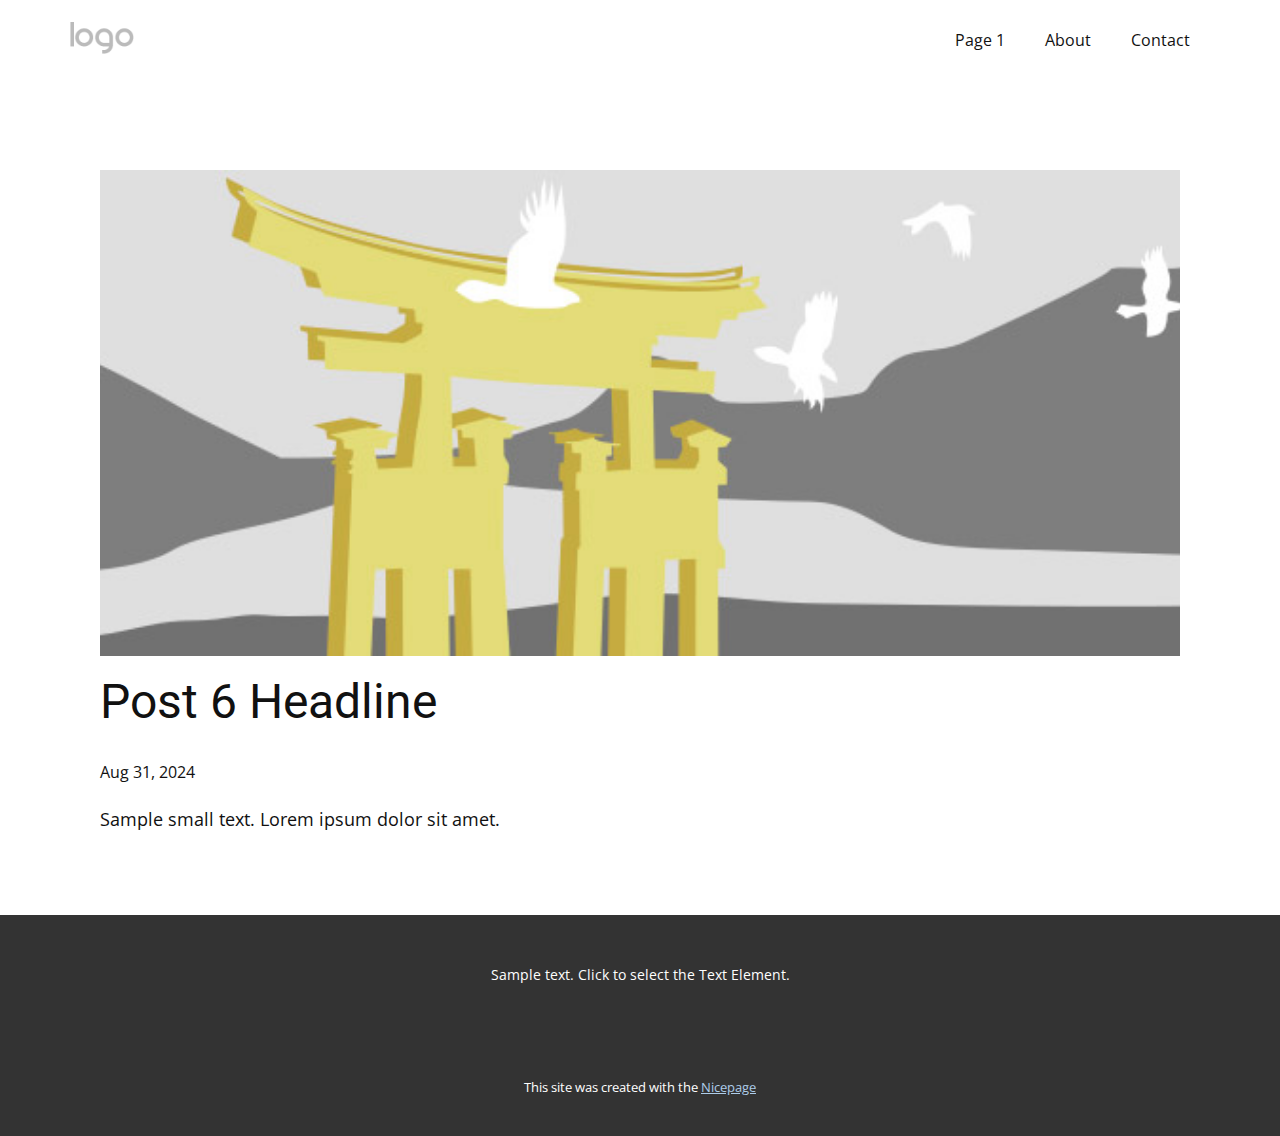
<file: WebSite6331773/blog/post-5.html>
<!DOCTYPE html>
<html style="font-size: 16px;" lang="en"><head>
    <meta name="viewport" content="width=device-width, initial-scale=1.0">
    <meta charset="utf-8">
    <meta name="keywords" content="Post 1 Headline">
    <meta name="description" content="">
    <title>Post 6 Headline</title>
    <link rel="stylesheet" href="../nicepage.css" media="screen">
<link rel="stylesheet" href="../Post-Template.css" media="screen">
    <script class="u-script" type="text/javascript" src="../jquery-1.9.1.min.js" defer=""></script>
    <script class="u-script" type="text/javascript" src="../nicepage.js" defer=""></script>
    <meta name="generator" content="Nicepage 6.16.15, nicepage.com">
    <link id="u-theme-google-font" rel="stylesheet" href="https://fonts.googleapis.com/css?family=Roboto:100,100i,300,300i,400,400i,500,500i,700,700i,900,900i|Open+Sans:300,300i,400,400i,500,500i,600,600i,700,700i,800,800i">
    
    
    
    <script type="application/ld+json">{
		"@context": "http://schema.org",
		"@type": "Organization",
		"name": "",
		"logo": "images/default-logo.png"
}</script>
    <meta name="theme-color" content="#478ac9">
  <meta data-intl-tel-input-cdn-path="intlTelInput/"></head>
  <body data-path-to-root="./" data-include-products="false" class="u-body u-xl-mode" data-lang="en"><header class="u-clearfix u-header u-header" id="sec-6c7b"><div class="u-clearfix u-sheet u-valign-middle u-sheet-1">
        <a href="#" class="u-image u-logo u-image-1">
          <img src="../images/default-logo.png" class="u-logo-image u-logo-image-1">
        </a>
        <nav class="u-menu u-menu-dropdown u-offcanvas u-menu-1">
          <div class="menu-collapse" style="font-size: 1rem; letter-spacing: 0px;">
            <a class="u-button-style u-custom-left-right-menu-spacing u-custom-padding-bottom u-custom-top-bottom-menu-spacing u-nav-link u-text-active-palette-1-base u-text-hover-palette-2-base" href="#">
              <svg class="u-svg-link" viewBox="0 0 24 24"><use xlink:href="#menu-hamburger"></use></svg>
              <svg class="u-svg-content" version="1.1" id="menu-hamburger" viewBox="0 0 16 16" x="0px" y="0px" xmlns:xlink="http://www.w3.org/1999/xlink" xmlns="http://www.w3.org/2000/svg"><g><rect y="1" width="16" height="2"></rect><rect y="7" width="16" height="2"></rect><rect y="13" width="16" height="2"></rect>
</g></svg>
            </a>
          </div>
          <div class="u-nav-container">
            <ul class="u-nav u-unstyled u-nav-1"><li class="u-nav-item"><a class="u-button-style u-nav-link u-text-active-palette-1-base u-text-hover-palette-2-base" href="../" style="padding: 10px 20px;">Page 1</a>
</li><li class="u-nav-item"><a class="u-button-style u-nav-link u-text-active-palette-1-base u-text-hover-palette-2-base" href="../About.html" style="padding: 10px 20px;">About</a>
</li><li class="u-nav-item"><a class="u-button-style u-nav-link u-text-active-palette-1-base u-text-hover-palette-2-base" href="../Contact.html" style="padding: 10px 20px;">Contact</a>
</li></ul>
          </div>
          <div class="u-nav-container-collapse">
            <div class="u-black u-container-style u-inner-container-layout u-opacity u-opacity-95 u-sidenav">
              <div class="u-inner-container-layout u-sidenav-overflow">
                <div class="u-menu-close"></div>
                <ul class="u-align-center u-nav u-popupmenu-items u-unstyled u-nav-2"><li class="u-nav-item"><a class="u-button-style u-nav-link" href="../">Page 1</a>
</li><li class="u-nav-item"><a class="u-button-style u-nav-link" href="../About.html">About</a>
</li><li class="u-nav-item"><a class="u-button-style u-nav-link" href="../Contact.html">Contact</a>
</li></ul>
              </div>
            </div>
            <div class="u-black u-menu-overlay u-opacity u-opacity-70"></div>
          </div>
        </nav>
      </div></header>
    <section class="u-align-center u-clearfix u-section-1" id="sec-69cf">
      <div class="u-clearfix u-sheet u-valign-middle-md u-valign-middle-sm u-valign-middle-xs u-sheet-1"><!--post_details--><!--post_details_options_json--><!--{"source":""}--><!--/post_details_options_json--><!--blog_post-->
        <div class="u-container-style u-expanded-width u-post-details u-post-details-1">
          <div class="u-container-layout u-valign-middle u-container-layout-1"><!--blog_post_image-->
            <img alt="" class="u-blog-control u-expanded-width u-image u-image-default u-image-1" src="../images/8ad73f3c.jpeg"><!--/blog_post_image--><!--blog_post_header-->
            <h2 class="u-blog-control u-text u-text-1">Post 6 Headline</h2><!--/blog_post_header--><!--blog_post_metadata-->
            <div class="u-blog-control u-metadata u-metadata-1"><!--blog_post_metadata_date-->
              <span class="u-meta-date u-meta-icon">Aug 31, 2024</span><!--/blog_post_metadata_date--><!--blog_post_metadata_category-->
              <!--/blog_post_metadata_category--><!--blog_post_metadata_comments-->
              <!--/blog_post_metadata_comments-->
            </div><!--/blog_post_metadata--><!--blog_post_content-->
            <div class="u-align-justify u-blog-control u-post-content u-text u-text-2 fr-view">
  Sample small text. Lorem ipsum dolor sit amet.
  </div><!--/blog_post_content-->
          </div>
        </div><!--/blog_post--><!--/post_details-->
      </div>
    </section>
    
    
    
    <footer class="u-align-center u-clearfix u-container-align-center u-footer u-grey-80 u-footer" id="sec-4375"><div class="u-clearfix u-sheet u-sheet-1">
        <p class="u-small-text u-text u-text-variant u-text-1">Sample text. Click to select the Text Element.</p>
      </div></footer>
    <section class="u-backlink u-clearfix u-grey-80">
      <p class="u-text">
        <span>This site was created with the </span>
        <a class="u-link" href="https://nicepage.com/" target="_blank" rel="nofollow">
          <span>Nicepage</span>
        </a>
      </p>
    </section>
  
</body></html>
</file>
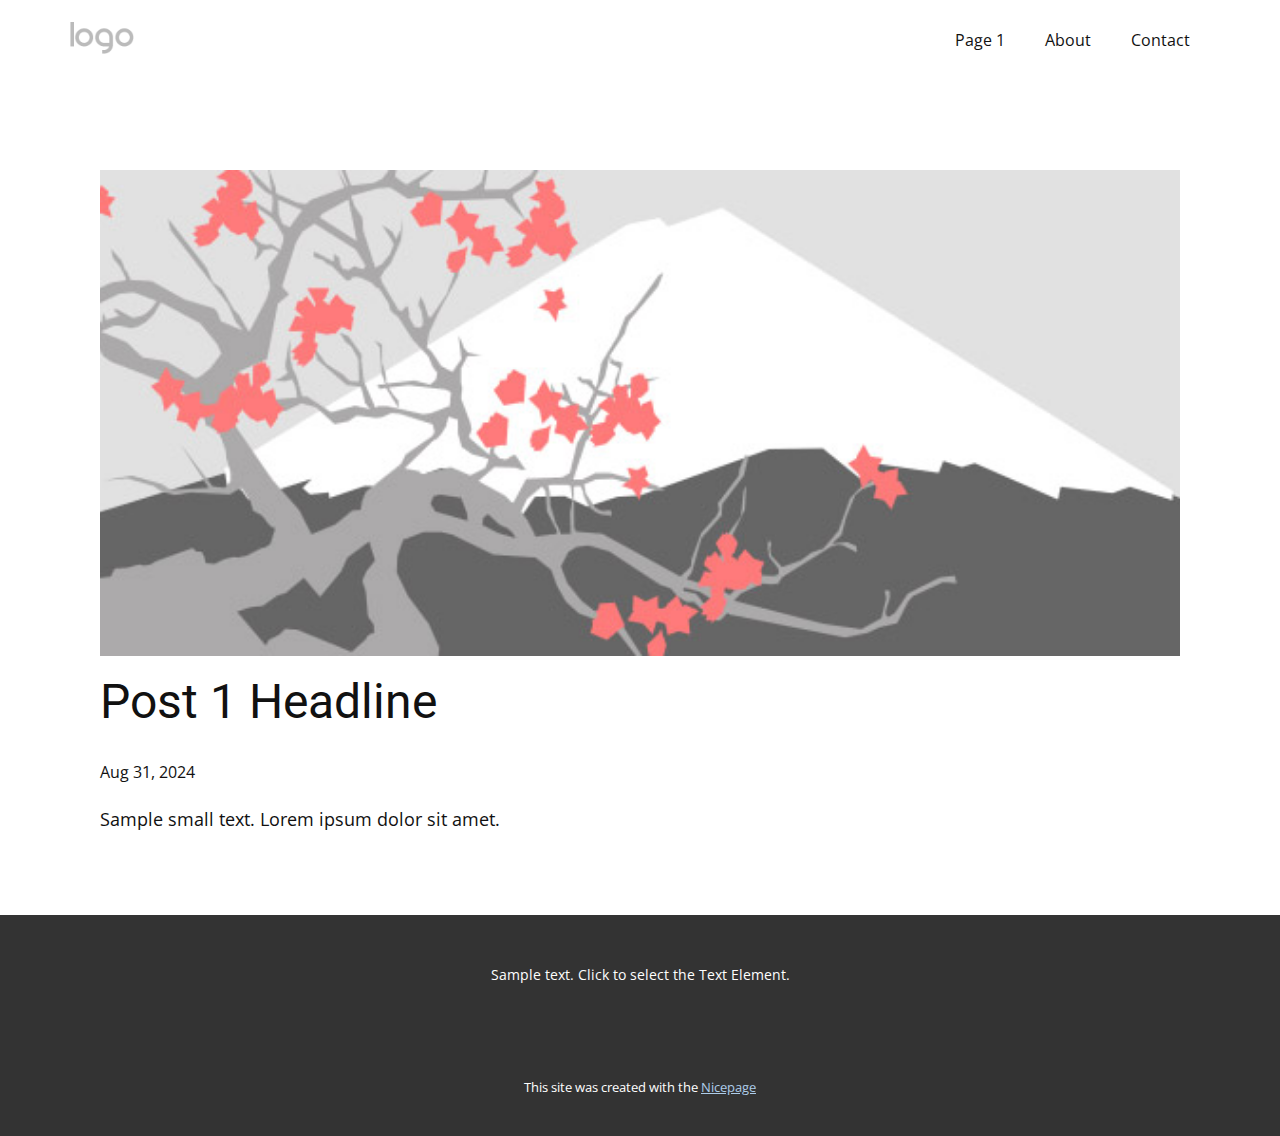
<file: WebSite6331773/blog/post.html>
<!DOCTYPE html>
<html style="font-size: 16px;" lang="en"><head>
    <meta name="viewport" content="width=device-width, initial-scale=1.0">
    <meta charset="utf-8">
    <meta name="keywords" content="Post 1 Headline">
    <meta name="description" content="">
    <title>Post 1 Headline</title>
    <link rel="stylesheet" href="../nicepage.css" media="screen">
<link rel="stylesheet" href="../Post-Template.css" media="screen">
    <script class="u-script" type="text/javascript" src="../jquery-1.9.1.min.js" defer=""></script>
    <script class="u-script" type="text/javascript" src="../nicepage.js" defer=""></script>
    <meta name="generator" content="Nicepage 6.16.15, nicepage.com">
    <link id="u-theme-google-font" rel="stylesheet" href="https://fonts.googleapis.com/css?family=Roboto:100,100i,300,300i,400,400i,500,500i,700,700i,900,900i|Open+Sans:300,300i,400,400i,500,500i,600,600i,700,700i,800,800i">
    
    
    
    <script type="application/ld+json">{
		"@context": "http://schema.org",
		"@type": "Organization",
		"name": "",
		"logo": "images/default-logo.png"
}</script>
    <meta name="theme-color" content="#478ac9">
  <meta data-intl-tel-input-cdn-path="intlTelInput/"></head>
  <body data-path-to-root="./" data-include-products="false" class="u-body u-xl-mode" data-lang="en"><header class="u-clearfix u-header u-header" id="sec-6c7b"><div class="u-clearfix u-sheet u-valign-middle u-sheet-1">
        <a href="#" class="u-image u-logo u-image-1">
          <img src="../images/default-logo.png" class="u-logo-image u-logo-image-1">
        </a>
        <nav class="u-menu u-menu-dropdown u-offcanvas u-menu-1">
          <div class="menu-collapse" style="font-size: 1rem; letter-spacing: 0px;">
            <a class="u-button-style u-custom-left-right-menu-spacing u-custom-padding-bottom u-custom-top-bottom-menu-spacing u-nav-link u-text-active-palette-1-base u-text-hover-palette-2-base" href="#">
              <svg class="u-svg-link" viewBox="0 0 24 24"><use xlink:href="#menu-hamburger"></use></svg>
              <svg class="u-svg-content" version="1.1" id="menu-hamburger" viewBox="0 0 16 16" x="0px" y="0px" xmlns:xlink="http://www.w3.org/1999/xlink" xmlns="http://www.w3.org/2000/svg"><g><rect y="1" width="16" height="2"></rect><rect y="7" width="16" height="2"></rect><rect y="13" width="16" height="2"></rect>
</g></svg>
            </a>
          </div>
          <div class="u-nav-container">
            <ul class="u-nav u-unstyled u-nav-1"><li class="u-nav-item"><a class="u-button-style u-nav-link u-text-active-palette-1-base u-text-hover-palette-2-base" href="../" style="padding: 10px 20px;">Page 1</a>
</li><li class="u-nav-item"><a class="u-button-style u-nav-link u-text-active-palette-1-base u-text-hover-palette-2-base" href="../About.html" style="padding: 10px 20px;">About</a>
</li><li class="u-nav-item"><a class="u-button-style u-nav-link u-text-active-palette-1-base u-text-hover-palette-2-base" href="../Contact.html" style="padding: 10px 20px;">Contact</a>
</li></ul>
          </div>
          <div class="u-nav-container-collapse">
            <div class="u-black u-container-style u-inner-container-layout u-opacity u-opacity-95 u-sidenav">
              <div class="u-inner-container-layout u-sidenav-overflow">
                <div class="u-menu-close"></div>
                <ul class="u-align-center u-nav u-popupmenu-items u-unstyled u-nav-2"><li class="u-nav-item"><a class="u-button-style u-nav-link" href="../">Page 1</a>
</li><li class="u-nav-item"><a class="u-button-style u-nav-link" href="../About.html">About</a>
</li><li class="u-nav-item"><a class="u-button-style u-nav-link" href="../Contact.html">Contact</a>
</li></ul>
              </div>
            </div>
            <div class="u-black u-menu-overlay u-opacity u-opacity-70"></div>
          </div>
        </nav>
      </div></header>
    <section class="u-align-center u-clearfix u-section-1" id="sec-69cf">
      <div class="u-clearfix u-sheet u-valign-middle-md u-valign-middle-sm u-valign-middle-xs u-sheet-1"><!--post_details--><!--post_details_options_json--><!--{"source":""}--><!--/post_details_options_json--><!--blog_post-->
        <div class="u-container-style u-expanded-width u-post-details u-post-details-1">
          <div class="u-container-layout u-valign-middle u-container-layout-1"><!--blog_post_image-->
            <img alt="" class="u-blog-control u-expanded-width u-image u-image-default u-image-1" src="../images/0fd3416c.jpeg"><!--/blog_post_image--><!--blog_post_header-->
            <h2 class="u-blog-control u-text u-text-1">Post 1 Headline</h2><!--/blog_post_header--><!--blog_post_metadata-->
            <div class="u-blog-control u-metadata u-metadata-1"><!--blog_post_metadata_date-->
              <span class="u-meta-date u-meta-icon">Aug 31, 2024</span><!--/blog_post_metadata_date--><!--blog_post_metadata_category-->
              <!--/blog_post_metadata_category--><!--blog_post_metadata_comments-->
              <!--/blog_post_metadata_comments-->
            </div><!--/blog_post_metadata--><!--blog_post_content-->
            <div class="u-align-justify u-blog-control u-post-content u-text u-text-2 fr-view">
  Sample small text. Lorem ipsum dolor sit amet.
  </div><!--/blog_post_content-->
          </div>
        </div><!--/blog_post--><!--/post_details-->
      </div>
    </section>
    
    
    
    <footer class="u-align-center u-clearfix u-container-align-center u-footer u-grey-80 u-footer" id="sec-4375"><div class="u-clearfix u-sheet u-sheet-1">
        <p class="u-small-text u-text u-text-variant u-text-1">Sample text. Click to select the Text Element.</p>
      </div></footer>
    <section class="u-backlink u-clearfix u-grey-80">
      <p class="u-text">
        <span>This site was created with the </span>
        <a class="u-link" href="https://nicepage.com/" target="_blank" rel="nofollow">
          <span>Nicepage</span>
        </a>
      </p>
    </section>
  
</body></html>
</file>
